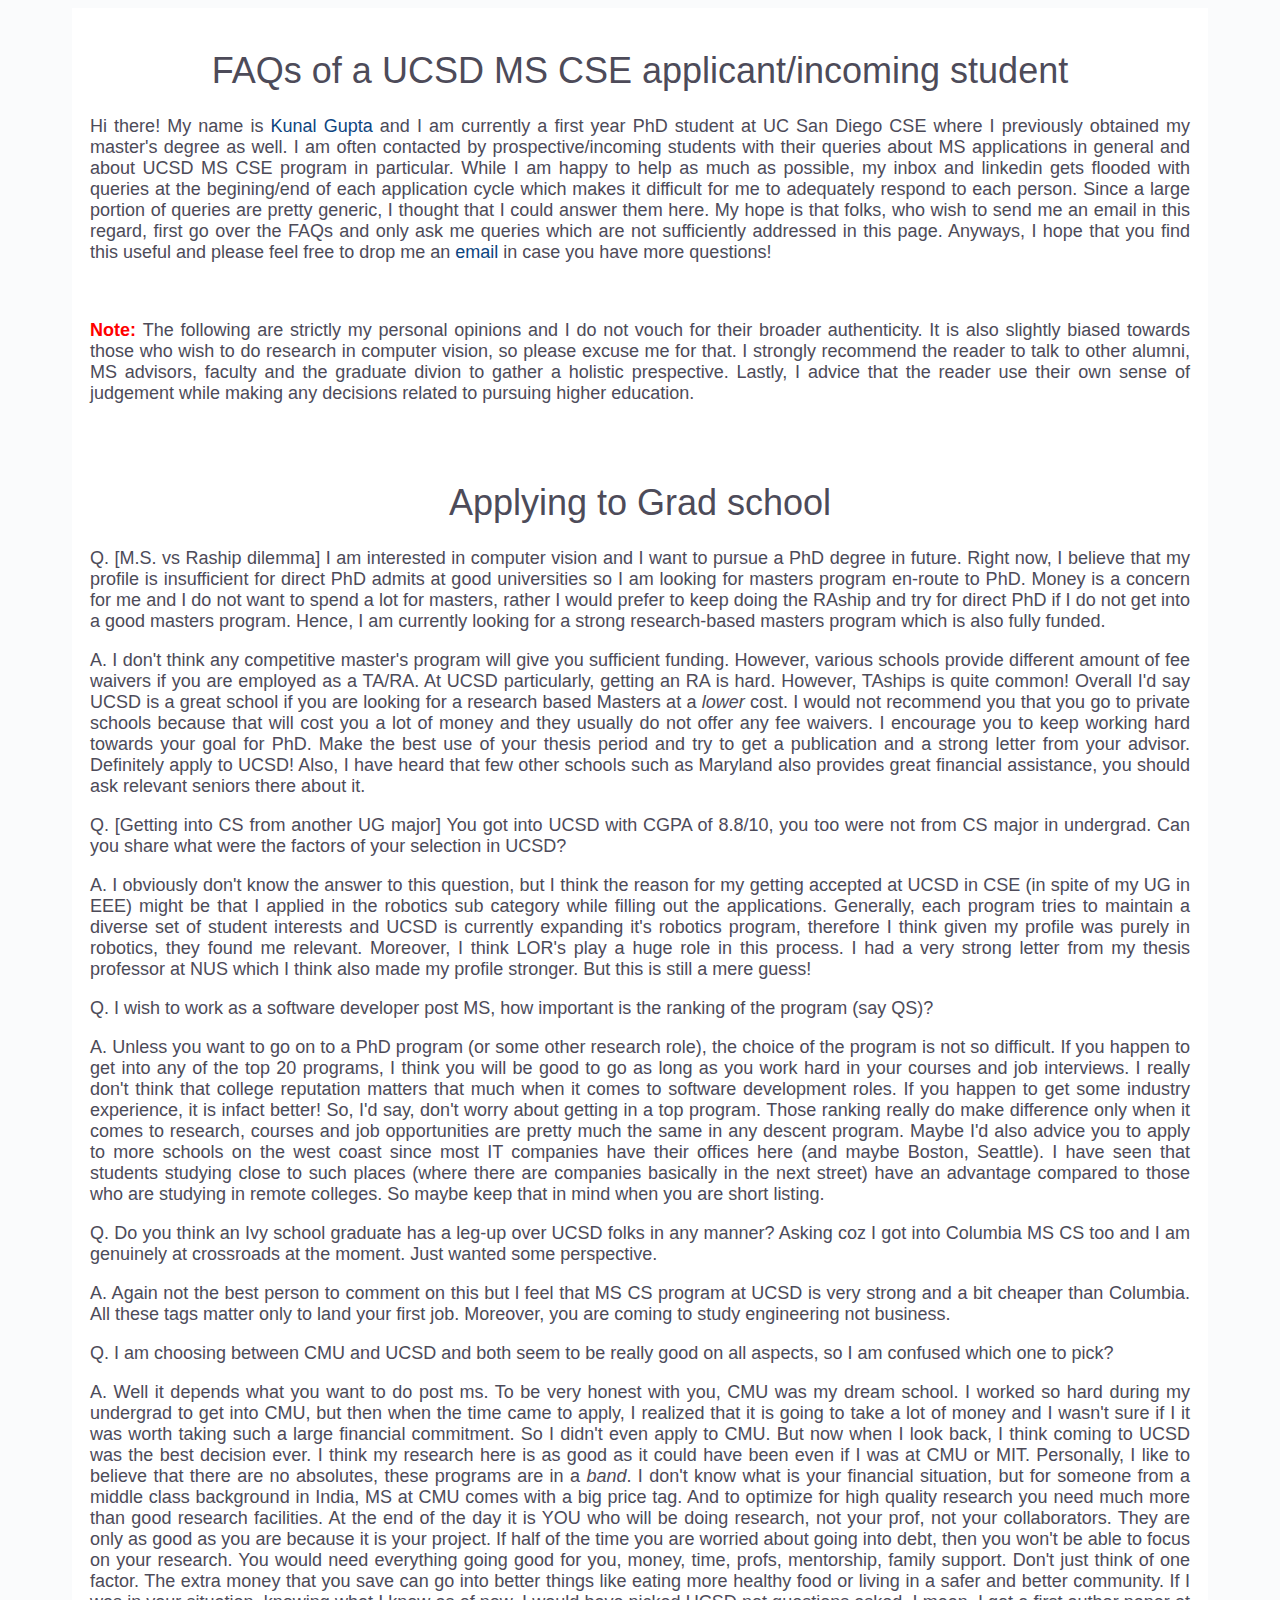
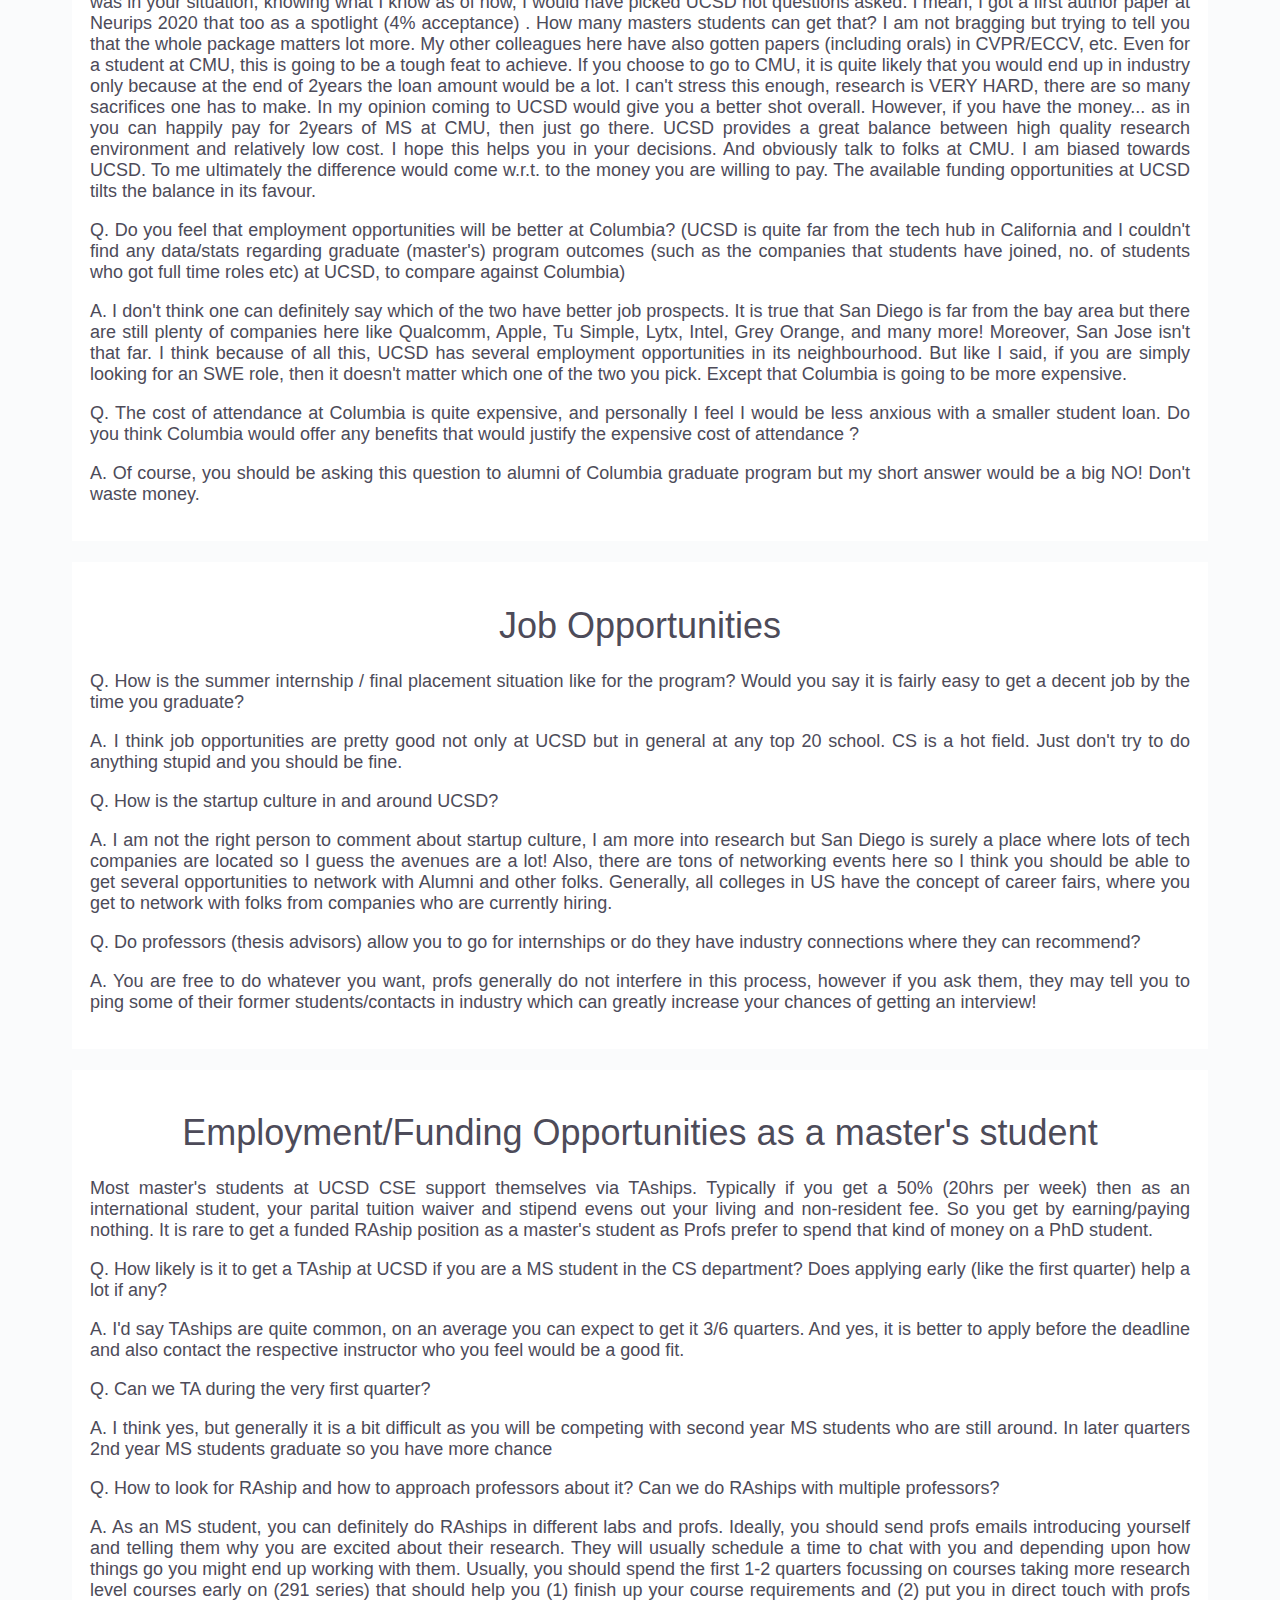
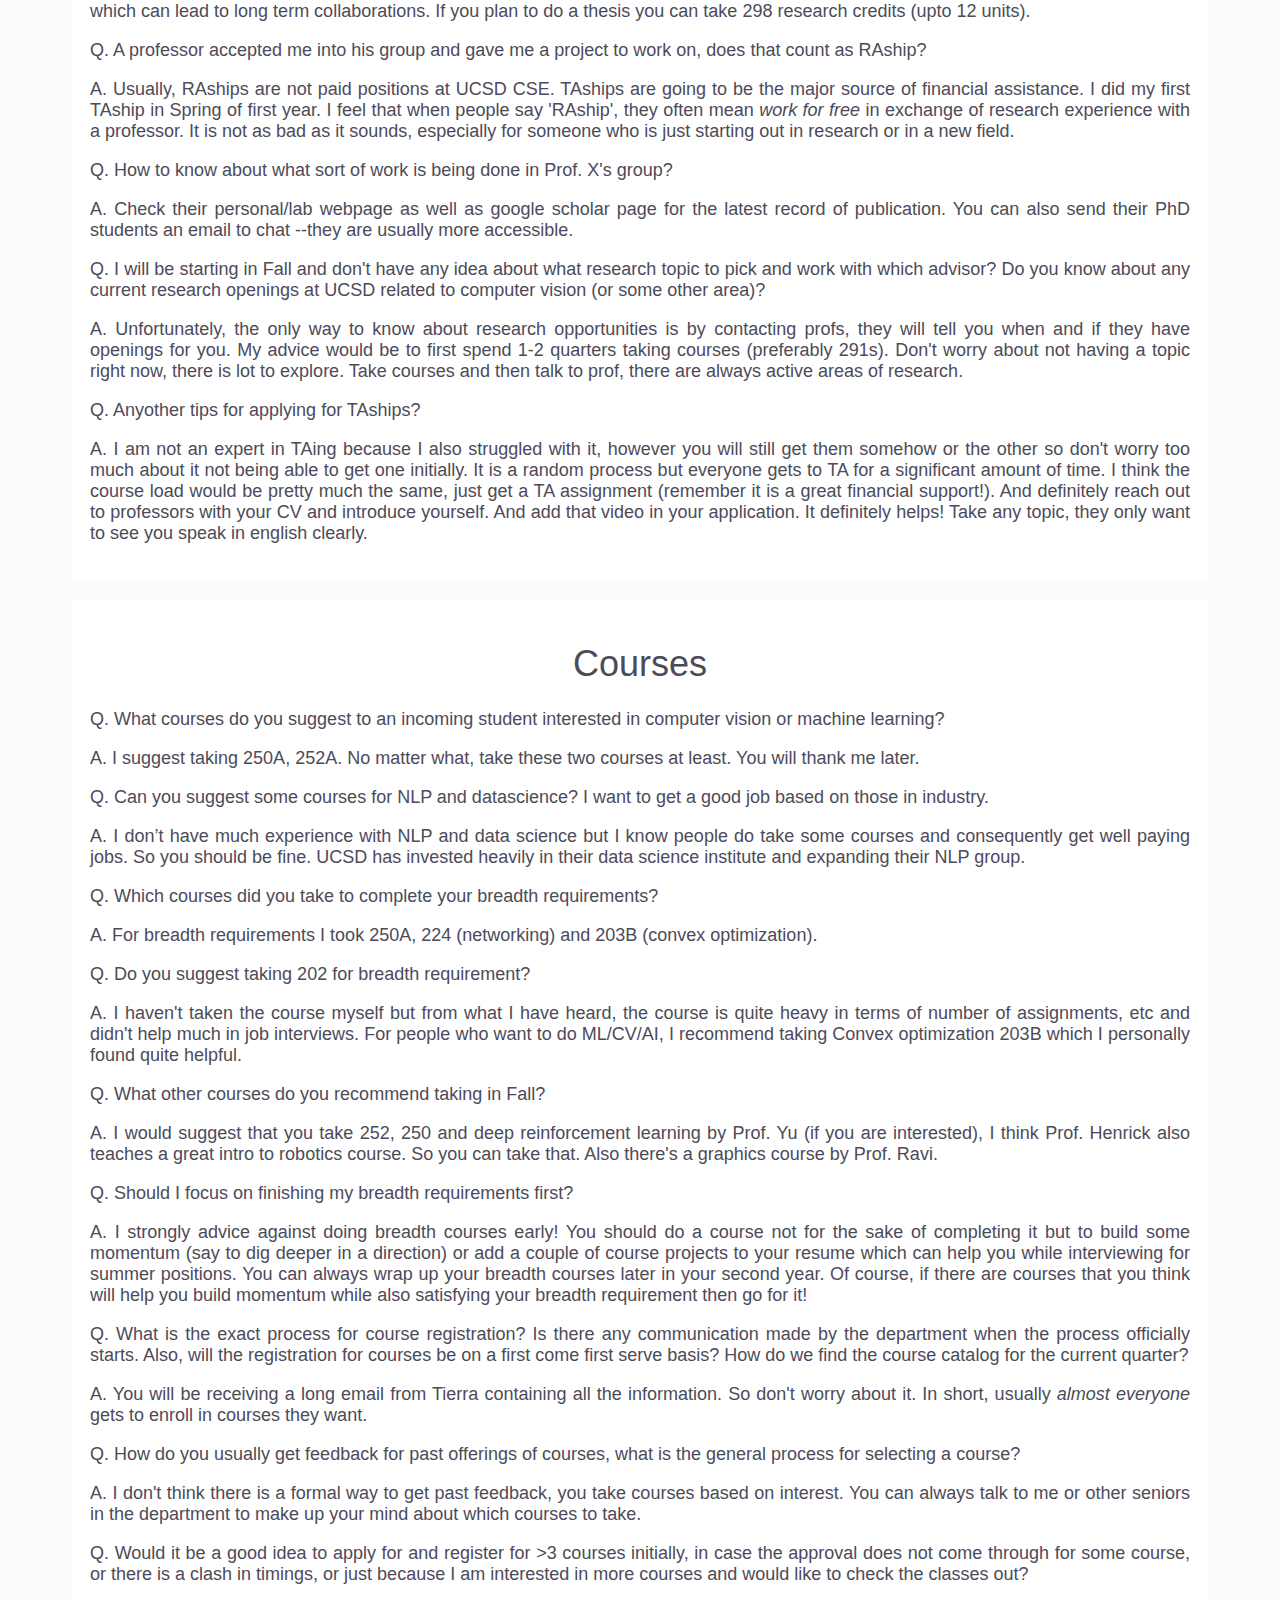
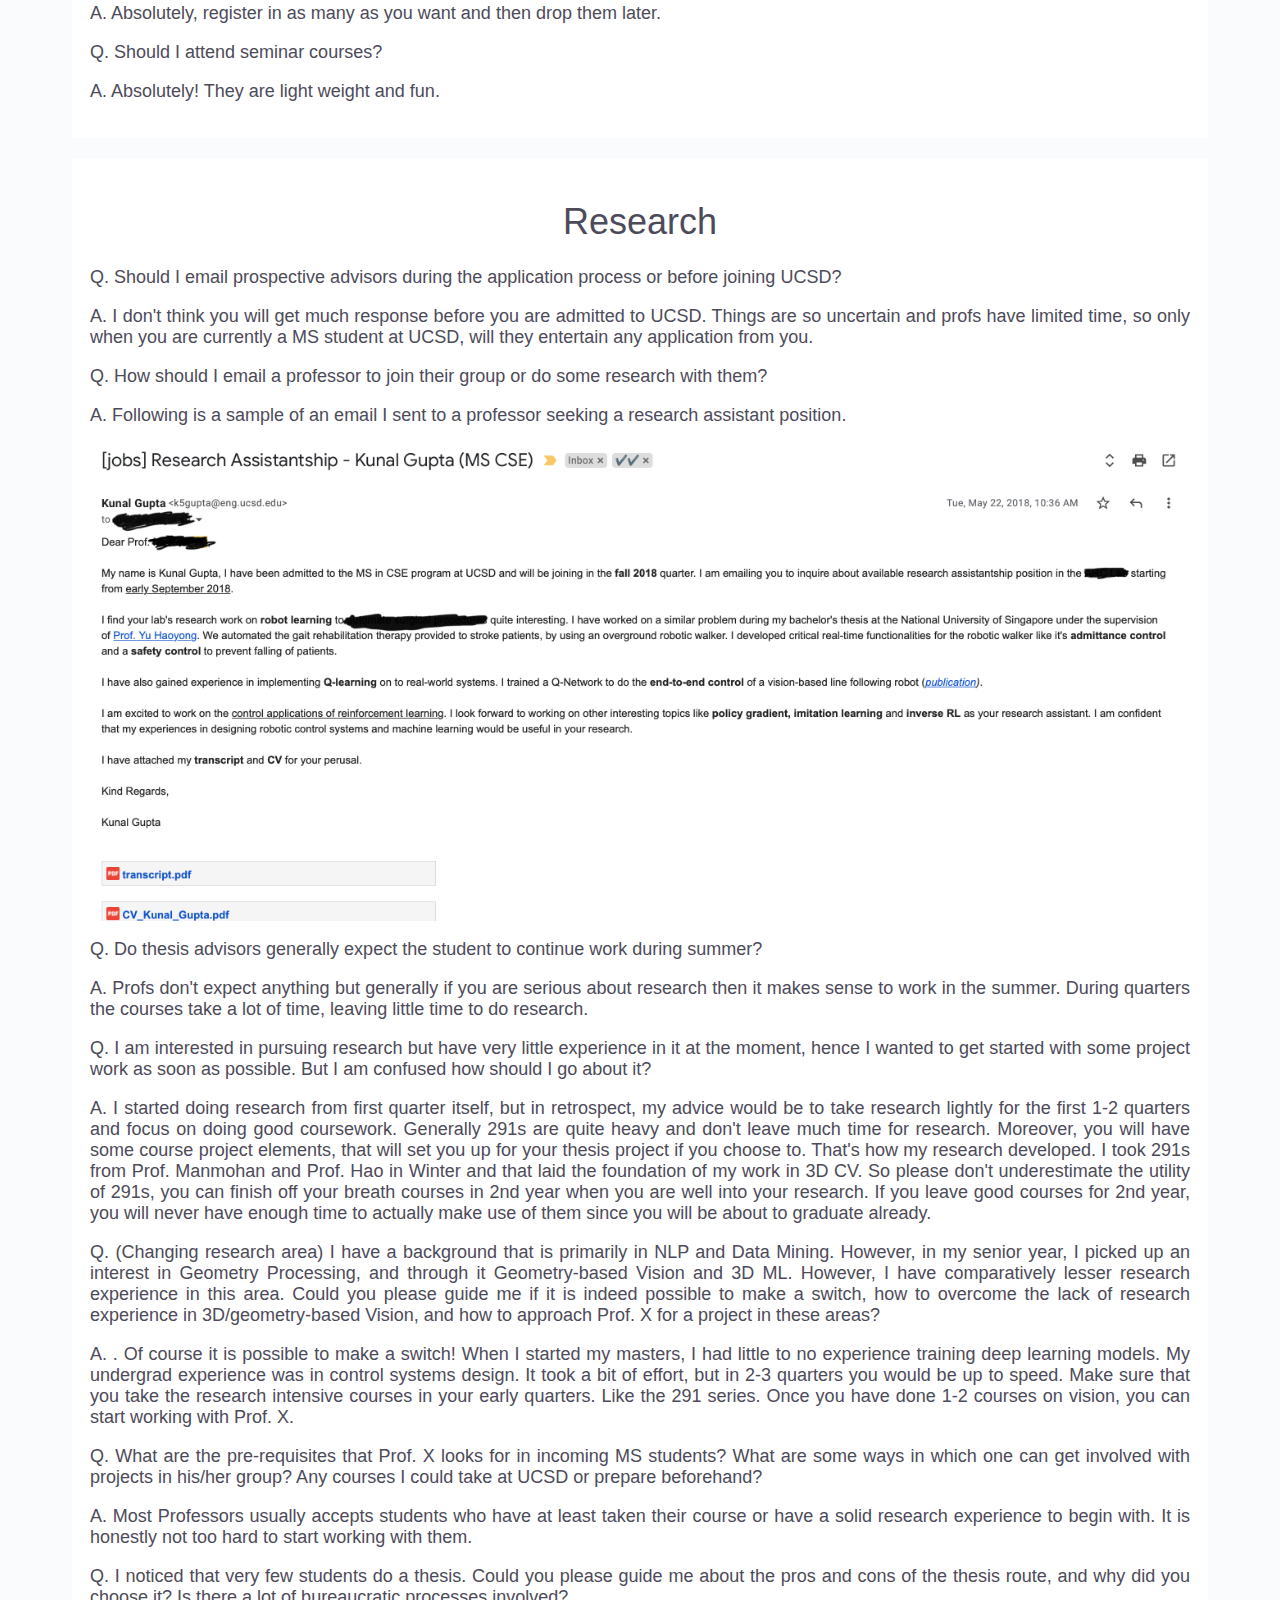
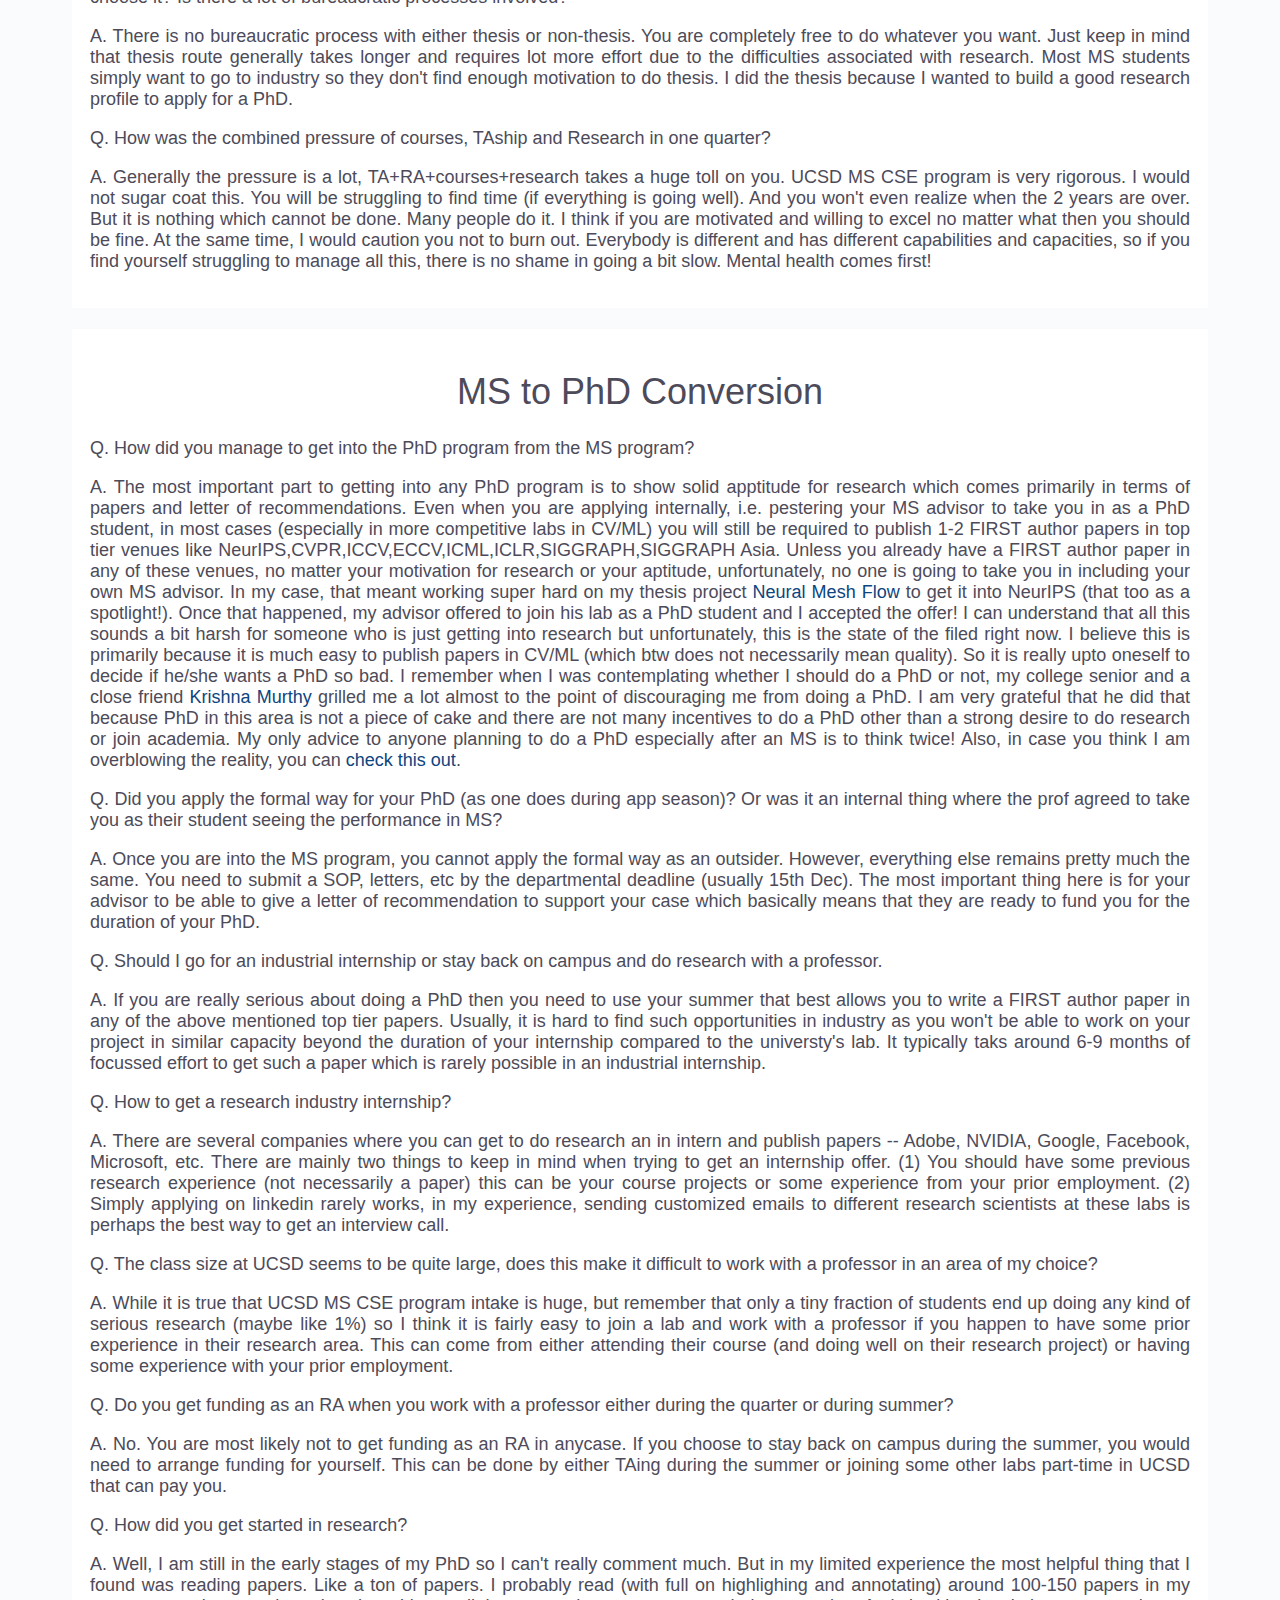
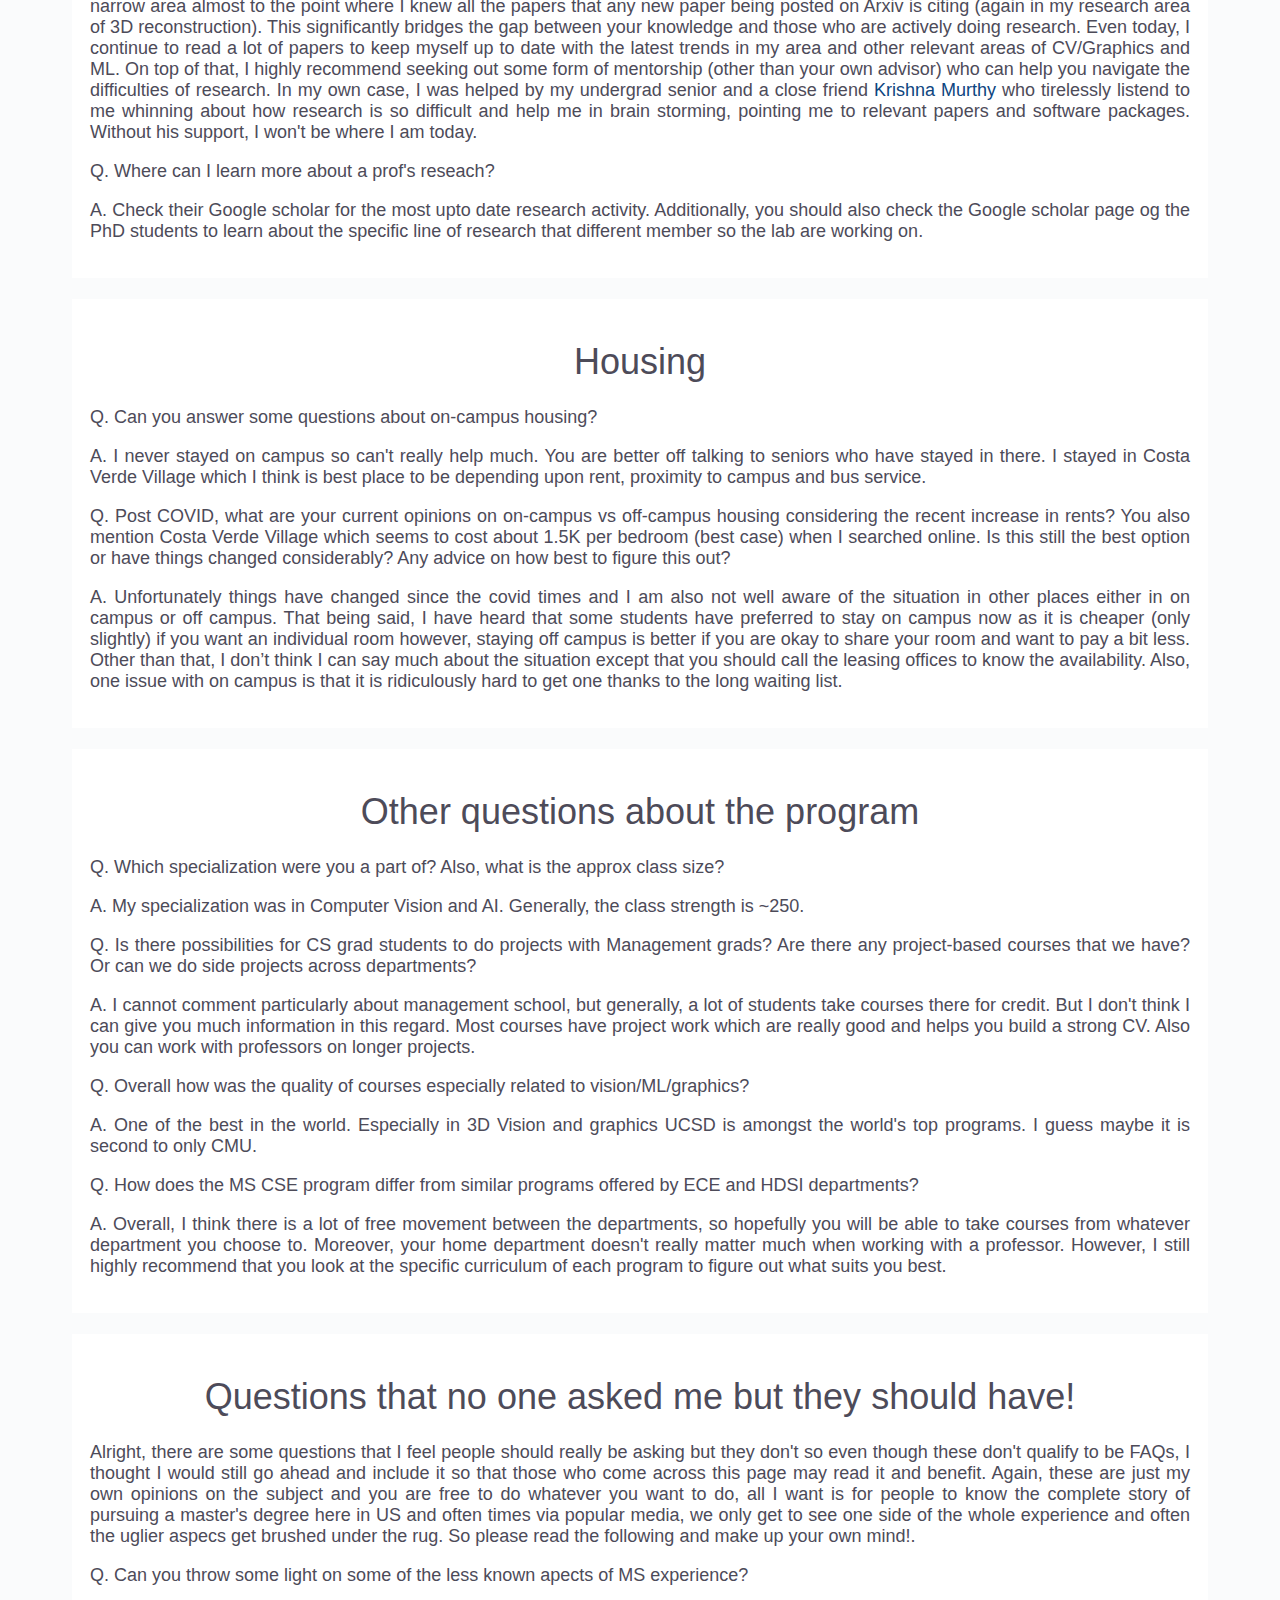
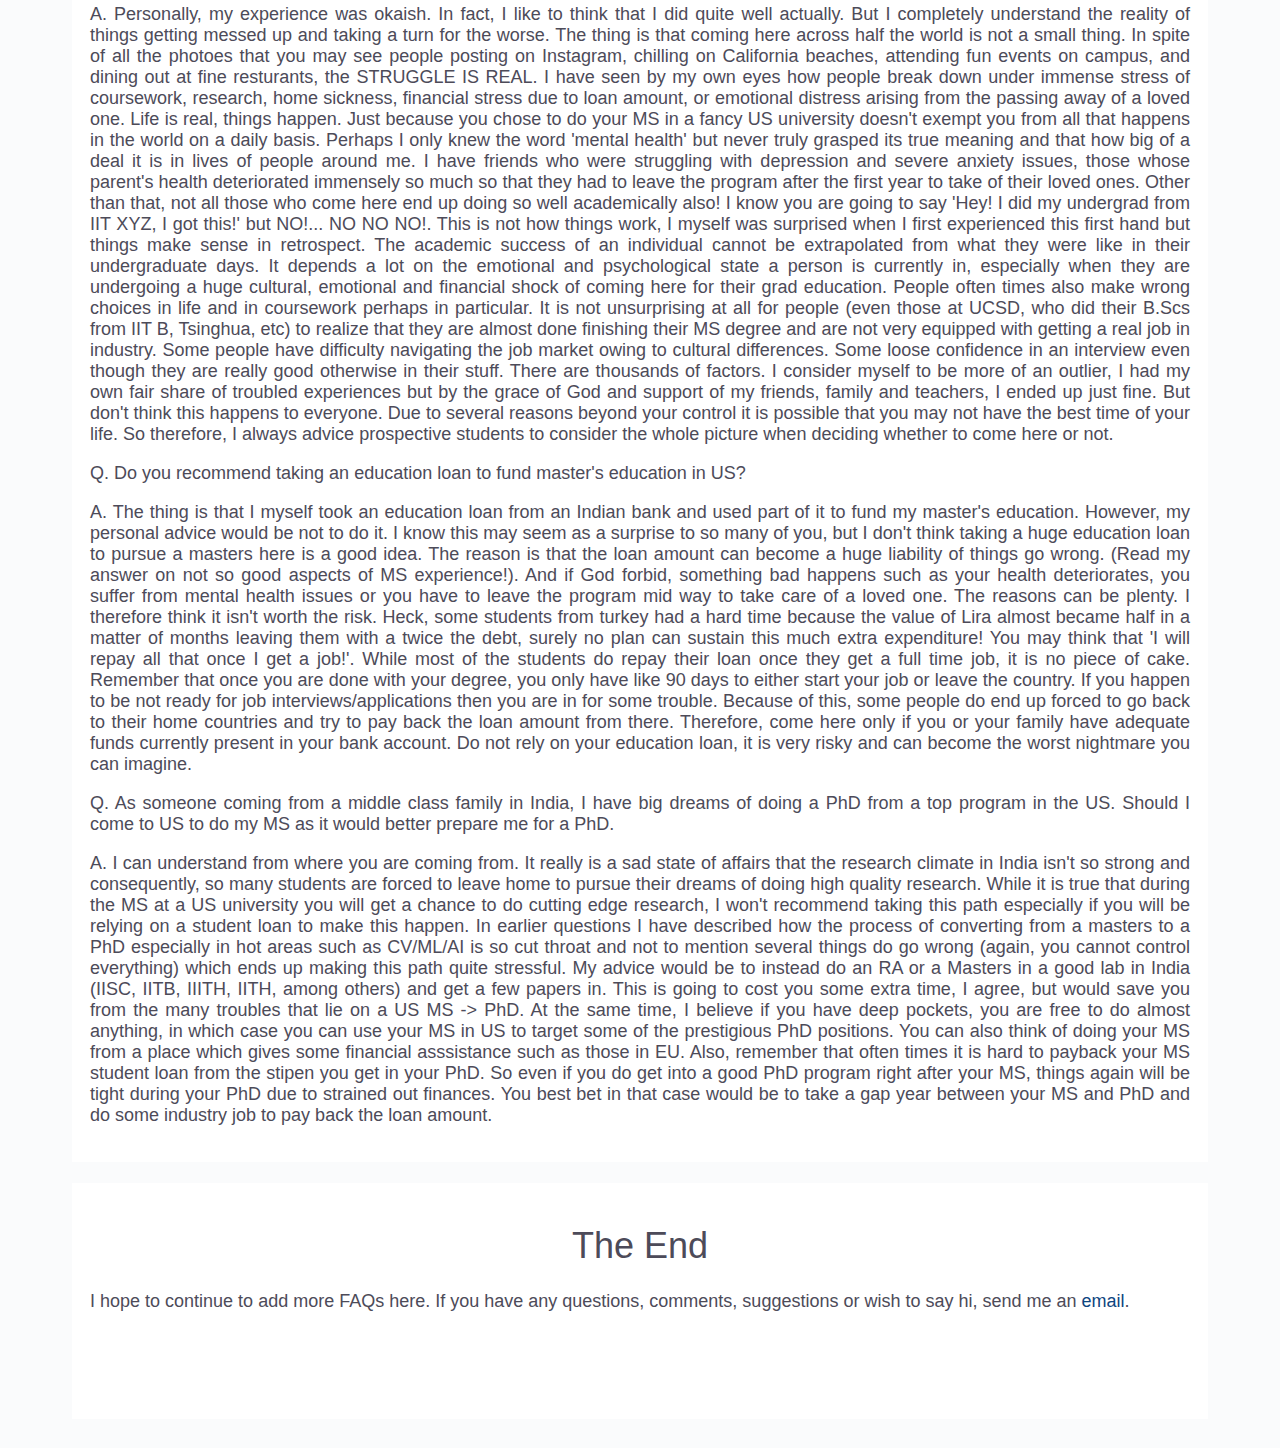
<file: projects/faq.html>
<!-- Stolen from  Georgia Gkioxari at https://gkioxari.github.io/ -->
<html>
<head>
  <title>UCSD_FAQs</title>
  <link rel="stylesheet" type="text/css" href="css/style.css">
</head>

<body>

<div class="container">
  <h1>FAQs of a UCSD MS CSE applicant/incoming student</h1>
    <p align="justify">
      Hi there! My name is <a href="http://kunalmgupta.github.io/">Kunal Gupta</a> and I am currently a first year PhD student at UC San Diego CSE where I previously obtained my master's degree as well. I am often contacted by prospective/incoming students with their queries about MS applications in general and about UCSD MS CSE program in particular. 
          While I am happy to help as much as possible, my inbox and linkedin gets flooded with queries at the begining/end of each application cycle which makes it difficult for me to adequately respond to each person. 
          Since a large portion of queries are pretty generic, I thought that I could answer them here. My hope is that folks, who wish to send me an email in this regard, first go over the FAQs and only ask me queries which are not sufficiently addressed in this page.
          Anyways, I hope that you find this useful and please feel free to drop me an <a href="mailto:k5gupta@eng.ucsd.edu">email</a> in case you have more questions!</span>
       </p>
       <br>
       <p align="justify">
        <b><font color="red"><strong>Note: </strong></font>The following are strictly my personal opinions and I do not vouch for their broader authenticity. It is also slightly biased towards those who wish to do research in computer vision, so please excuse me for that. 
          I strongly recommend the reader to talk to other alumni, MS advisors, faculty and the graduate divion to gather a holistic prespective.
          Lastly, I advice that the reader use their own sense of judgement while making any decisions related to pursuing higher education. </b></span>
         </p>
</div>

<div class="container">
  <h1>Applying to Grad school</h1>
    <p align="justify">
     <b>
      Q. [M.S. vs Raship dilemma] I am interested in computer vision and I want to pursue a PhD degree in future. Right now, I believe that my profile is insufficient for direct PhD admits at good universities so I am looking for masters program en-route to PhD. Money is a concern for me and I do not want to spend a lot for masters, rather I would prefer to keep doing the RAship and try for direct PhD if I do not get into a good masters program. Hence, I am currently looking for a strong research-based masters program which is also fully funded.
     </b> </span>
    </p>
    <p align="justify">
      A. I don't think any competitive master's program will give you sufficient funding. However, various schools provide different amount of fee waivers if you are employed as a TA/RA. At UCSD particularly, getting an RA is hard. However, TAships is quite common! Overall I'd say UCSD is a great school if you are looking for a research based Masters at a <i>lower</i> cost. I would not recommend you that you go to private schools because that will cost you a lot of money and they usually do not offer any fee waivers. I encourage you to keep working hard towards your goal for PhD. Make the best use of your thesis period and try to get a publication and a strong letter from your advisor. Definitely apply to UCSD! Also, I have heard that few other schools such as Maryland also provides great financial assistance, you should ask relevant seniors there about it.  
    </span>
   </p>

   <p align="justify">
    <b>
      Q. [Getting into CS from another UG major] You got into UCSD with CGPA of 8.8/10, you too were not from CS major in undergrad. Can you share what were the factors of your selection in UCSD?
    </b> </span>
   </p>
   <p align="justify">
    A. I obviously don't know the answer to this question, but I think the reason for my getting accepted at UCSD in CSE (in spite of my UG in EEE) might be that I applied in the robotics sub category while filling out the applications. Generally, each program tries to maintain a diverse set of student interests and UCSD is currently expanding it's robotics program, therefore I think given my profile was purely in robotics, they found me relevant. Moreover, I think LOR's play a huge role in this process. I had a very strong letter from my thesis professor at NUS which I think also made my profile stronger. 
    But this is still a mere guess!
  </span>
  </p>

  <p align="justify">
    <b>
      Q. I wish to work as a software developer post MS, how important is the ranking of the program (say QS)? 
    </b> </span>
   </p>
   <p align="justify">
    A. Unless you want to go on to a PhD program (or some other research role), the choice of the program is not so difficult. If you happen to get into any of the top 20 programs, I think you will be good to go as long as you work hard in your courses and job interviews. I really don't think that college reputation matters that much when it comes to software development roles. If you happen to get some industry experience, it is infact better! So, I'd say, don't worry about getting in a top program. Those ranking really do make difference only when it comes to research, courses and job opportunities are pretty much the same in any descent program. Maybe I'd also advice you to apply to more schools on the west coast since most IT companies have their offices here (and maybe Boston, Seattle). I have seen that students studying close to such places (where there are companies basically in the next street) have an advantage compared to those who are studying in remote colleges. So maybe keep that in mind when you are short listing. 
   </span>
  </p>

  <p align="justify">
    <b>
      Q. Do you think an Ivy school graduate has a leg-up over UCSD folks in any manner? Asking coz I got into Columbia MS CS too and I am genuinely at crossroads at the moment. Just wanted some perspective.
    </b> </span>
   </p>
   <p align="justify">
    A. Again not the best person to comment on this but l feel that MS CS program at UCSD is very strong and a bit cheaper than Columbia. All these tags matter only to land your first job. Moreover, you are coming to study engineering not business.
  </span>
  </p>

  <p align="justify">
    <b>
      Q. I am choosing between CMU and UCSD and both seem to be really good on all aspects, so I am confused which one to pick? 
    </b> </span>
   </p>
   <p align="justify">
   A. Well it depends what you want to do post ms. To be very honest with you, CMU was my dream school. I worked so hard during my undergrad to get into CMU, but then when the time came to apply, I realized that it is going to take a lot of money and I wasn't sure if I it was worth taking such a large financial commitment. So I didn't even apply to CMU. But now when I look back, I think coming to UCSD was the best decision ever. I think my research here is as good as it could have been even if I was at CMU or MIT. Personally, I like to believe that there are no absolutes, these programs are in a <i>band</i>. I don't know what is your financial situation, but for someone from a middle class background in India, MS at CMU comes with a big price tag. And to optimize for high quality research you need much more than good research facilities. At the end of the day it is YOU who will be doing research, not your prof, not your collaborators. They are only as good as you are because it is your project. If half of the time you are worried about going into debt, then you won't be able to focus on your research. 
   You would need everything going good for you, money, time, profs, mentorship, family support. Don't just think of one factor. 	The extra money that you save can go into better things like eating more healthy food or living in a safer and better community. If I was in your situation, knowing what I know as of now, I would have picked UCSD not questions asked. I mean, I got a first author paper at Neurips 2020 that too as a spotlight (4% acceptance) . How many masters students can get that? I am not bragging but trying to tell you that the whole package matters lot more. My other colleagues here have also gotten papers (including orals) in CVPR/ECCV, etc. Even for a student at CMU, this is going to be a tough feat to achieve. If you choose to go to CMU, it is quite likely that you would end up in industry only because at the end of 2years the loan amount would be a lot. I can't stress this enough, research is VERY HARD, there are so many sacrifices one has to make. In my opinion coming to UCSD would give you a better shot overall. However, if you have the money... as in you can happily pay for 2years of MS at CMU, then just go there. UCSD provides a great balance between high quality research environment and relatively low cost. 	I hope this helps you in your decisions. And obviously talk to folks at CMU. I am biased towards UCSD. To me ultimately the difference would come w.r.t. to the money you are willing to pay. The available funding opportunities at UCSD tilts the balance in its favour. 
  </span>
  </p>

  <p align="justify">
    <b>
      Q. Do you feel that employment opportunities will be better at Columbia? (UCSD is quite far from the tech hub in California and I couldn't find any data/stats regarding graduate (master's) program outcomes (such as the companies that students have joined, no. of students who got full time roles etc) at UCSD, to compare against Columbia)
    </b> </span>
   </p>
   <p align="justify">
    A. I don't think one can definitely say which of the two have better job prospects. It is true that San Diego is far from the bay area but there are still plenty of companies here like Qualcomm, Apple, Tu Simple, Lytx, Intel, Grey Orange, and many more! Moreover, San Jose isn't that far. I think because of all this, UCSD has several employment opportunities in its neighbourhood. But like I said, if you are simply looking for an SWE role, then it doesn't matter which one of the two you pick. Except that Columbia is going to be more expensive. 
  </span>
  </p>

  <p align="justify">
    <b>
      Q. The cost of attendance at Columbia is quite expensive, and personally I feel I would be less anxious with a smaller student loan. Do you think Columbia would offer any benefits that would justify the expensive cost of attendance ?
    </b> </span>
   </p>
   <p align="justify">
    A. Of course, you should be asking this question to alumni of Columbia graduate program but my short answer would be a big NO! Don't waste money. 
  </span>
  </p>

</div>
</br>

<div class="container">
  <h1>Job Opportunities</h1>
    <p align="justify">
     <b>
      Q. How is the summer internship / final placement situation like for the program? Would you say it is fairly easy to get a decent job by the time you graduate?
     </b> </span>
    </p>
    <p align="justify">
      A. I think job opportunities are pretty good not only at UCSD but in general at any top 20 school. CS is a hot field. Just don't try to do anything stupid and you should be fine. 
    </span>
   </p>

   <p align="justify">
    <b>
      Q. How is the startup culture in and around UCSD?
    </b> </span>
   </p>
   <p align="justify">
    A.  I am not the right person to comment about startup culture, I am more into research but San Diego is surely a place where lots of tech companies are located so I guess the avenues are a lot! Also, there are tons of networking events here so I think you should be able to get several opportunities to network with Alumni and other folks. Generally, all colleges in US have the concept of career fairs, where you get to network with folks from companies who are currently hiring.
   </span>
  </p>

  <p align="justify">
    <b>
      Q. Do professors (thesis advisors) allow you to go for internships or do they have industry connections where they can recommend?
    </b> </span>
   </p>
   <p align="justify">
    A. You are free to do whatever you want, profs generally do not interfere in this process, however if you ask them, they may tell you to ping some of their former students/contacts in industry which can greatly increase your chances of getting an interview!
   </span>
  </p>

</div>
</br>

<div class="container">
  <h1>Employment/Funding Opportunities as a master's student</h1>
  <p align="justify">
    Most master's students at UCSD CSE support themselves via TAships. Typically if you get a 50% (20hrs per week) then as an international student, your parital tuition waiver and stipend evens out your living and non-resident fee. So you get by earning/paying nothing. It is rare to get a funded RAship position as a master's student as Profs prefer to spend that kind of money on a PhD student. 
  </span>
 </p>
    <p align="justify">
     <b>
      Q. How likely is it to get a TAship at UCSD if you are a MS student in the CS department? Does applying early (like the first quarter) help a lot if any?
     </b> </span>
    </p>
    <p align="justify">
      A. I'd say TAships are quite common, on an average you can expect to get it 3/6 quarters. And yes, it is better to apply before the deadline and also contact the respective instructor who you feel would be a good fit. 
    </span>
   </p>

   <p align="justify">
    <b>
      Q. Can we TA during the very first quarter?
    </b> </span>
   </p>
   <p align="justify">
    A. I think yes, but generally it is a bit difficult as you will be competing with second year MS students who are still around. In later quarters 2nd year MS students graduate so you have more chance 
   </span>
  </p>

  <p align="justify">
    <b>
      Q. How to look for RAship and how to approach professors about it? Can we do RAships with multiple professors?
    </b> </span>
   </p>
   <p align="justify">
    A. As an MS student, you can definitely do RAships in different labs and profs. Ideally, you should send profs emails introducing yourself and telling them why you are excited about their research. They will usually schedule a time to chat with you and depending upon how things go you might end up working with them. Usually, you should spend the first 1-2 quarters focussing on courses taking more research level courses early on (291 series) that should help you (1) finish up your course requirements and (2) put you in direct touch with profs which can lead to long term collaborations. If you plan to do a thesis you can take 298 research credits (upto 12 units). 
   </span>
  </p>

  <p align="justify">
    <b>
      Q. A professor accepted me into his group and gave me a project to work on, does that count as RAship? 
    </b> </span>
   </p>
   <p align="justify">
    A. Usually, RAships are not paid positions at UCSD CSE. TAships are going to be the major source of financial assistance. I did my first TAship in Spring of first year. I feel that when people say 'RAship', they often mean <i>work for free</i> in exchange of research experience with a professor. It is not as bad as it sounds, especially for someone who is just starting out in research or in a new field. 
   </span>
  </p>

  <p align="justify">
    <b>
      Q. How to know about what sort of work is being done in Prof. X's group? 
    </b> </span>
   </p>
   <p align="justify">
    A. Check their personal/lab webpage as well as google scholar page for the latest record of publication. You can also send their PhD students an email to chat --they are usually more accessible. 
   </span>
  </p>

  <p align="justify">
    <b>
      Q. I will be starting in Fall and don't have any idea about what research topic to pick and work with which advisor? Do you know about any current research openings at UCSD related to computer vision (or some other area)?
    </b> </span>
   </p>
   <p align="justify">
    A.  Unfortunately, the only way to know about research opportunities is by contacting profs, they will tell you when and if they have openings for you. My advice would be to first spend 1-2 quarters taking courses (preferably 291s). Don't worry about not having a topic right now, there is lot to explore. Take courses and then talk to prof, there are always active areas of research.
   </span>
  </p>

  <p align="justify">
    <b>
      Q. Anyother tips for applying for TAships?
    </b> </span>
   </p>
   <p align="justify">
    A. I am not an expert in TAing because I also struggled with it, however you will still get them somehow or the other so don't worry too much about it not being able to get one initially. It is a random process but everyone gets to TA for a significant amount of time. I think the course load would be pretty much the same, just get a TA assignment (remember it is a great financial support!). And definitely reach out to professors with your CV and introduce yourself. And add that video in your application. It definitely helps! Take any topic, they only want to see you speak in english clearly.
   </span>
  </p>

</div>
</br>

<div class="container">
  <h1>Courses</h1>
    <p align="justify">
     <b>
      Q. What courses do you suggest to an incoming student interested in computer vision or machine learning? 
     </b> </span>
    </p>
    <p align="justify">
      A. I suggest taking 250A, 252A. No matter what, take these two courses at least. You will thank me later.
    </span>
   </p>

   <p align="justify">
     <b>
      Q. Can you suggest some courses for NLP and datascience? I want to get a good job based on those in industry. 
     </b> </span>
    </p>
    <p align="justify">
      A. I don’t have much experience with NLP and data science but I know people do take some courses and consequently get well paying jobs. So you should be fine. UCSD has invested heavily in their data science institute and expanding their NLP group. 
    </span>
   </p>


   <p align="justify">
    <b>
      Q. Which courses did you take to complete your breadth requirements? 
    </b> </span>
   </p>
   <p align="justify">
    A. For breadth requirements I took 250A, 224 (networking) and 203B (convex optimization).
   </span>
  </p>

  <p align="justify">
    <b>
      Q. Do you suggest taking 202 for breadth requirement?
    </b> </span>
   </p>
   <p align="justify">
    A. I haven't taken the course myself but from what I have heard, the course is quite heavy in terms of number of assignments, etc and didn't help much in job interviews. For people who want to do ML/CV/AI, I recommend taking Convex optimization 203B which I personally found quite helpful. 
   </span>
  </p>

  <p align="justify">
    <b>
      Q. What other courses do you recommend taking in Fall? 
    </b> </span>
   </p>
   <p align="justify">
    A. I would suggest that you take 252, 250 and deep reinforcement learning by Prof. Yu (if you are interested), I think Prof. Henrick also teaches a great intro to robotics course. So you can take that. Also there's a graphics course by Prof. Ravi. 
   </span>
  </p>

  <p align="justify">
    <b>
      Q. Should I focus on finishing my breadth requirements first? 
    </b> </span>
   </p>
   <p align="justify">
    A. I strongly advice <b>against</b> doing breadth courses early! You should do a course not for the sake of completing it but to build some momentum (say to dig deeper in a direction) or add a couple of course projects to your resume which can help you while interviewing for summer positions. You can always wrap up your breadth courses later in your second year. 
    Of course, if there are courses that you think will help you build momentum while also satisfying your breadth requirement then go for it!
   </span>
  </p>

  <p align="justify">
    <b>
      Q. What is the exact process for course registration? Is there any communication made by the department when the process officially starts. Also, will the registration for courses be on a first come first serve basis? How do we find the course catalog for the current quarter? 
    </b> </span>
   </p>
   <p align="justify">
    A. You will be receiving a long email from Tierra containing all the information. So don't worry about it. In short, usually <i>almost everyone</i> gets to enroll in courses they want.
   </span>
  </p>

  <p align="justify">
    <b>
      Q. How do you usually get feedback for past offerings of courses, what is the general process for selecting a course?
    </b> </span>
   </p>
   <p align="justify">
    A. I don't think there is a formal way to get past feedback, you take courses based on interest. You can always talk to me or other seniors in the department to make up your mind about which courses to take. 
   </span>
  </p>

  <p align="justify">
    <b>
      Q. Would it be a good idea to apply for and register for >3 courses initially, in case the approval does not come through for some course, or there is a clash in timings, or just because I am interested in more courses and would like to check the classes out?
    </b> </span>
   </p>
   <p align="justify">
    A. Absolutely, register in as many as you want and then drop them later. 
   </span>
  </p>

  <p align="justify">
    <b>
      Q. Should I attend seminar courses?
    </b> </span>
   </p>
   <p align="justify">
    A. Absolutely! They are light weight and fun. 
   </span>
  </p>

</div>
</br>

<div class="container">
  <h1>Research</h1>
    <p align="justify">
     <b>
      Q. Should I email prospective advisors during the application process or before joining UCSD?
     </b> </span>
    </p>
    <p align="justify">
      A. I don't think you will get much response before you are admitted to UCSD. Things are so uncertain and profs have limited time, so only when you are currently a MS student at UCSD, will they entertain any application from you. 
    </span>
   </p>

   <p align="justify">
    <b>
      Q. How should I email a professor to join their group or do some research with them?
    </b> </span>
   </p>
   <p align="justify">
    A. Following is a sample of an email I sent to a professor seeking a research assistant position. 
  </p>
  
  <p style="text-align:center;"><img src="FAQ/sample.png" style="width:100%; alt=sample" ></p>

  <p align="justify">
    <b>
      Q. Do thesis advisors generally expect the student to continue work during summer?
    </b> </span>
   </p>
   <p align="justify">
    A. Profs don't expect anything but generally if you are serious about research then it makes sense to work in the summer. During quarters the courses take a lot of time, leaving little time to do research.
   </span>
  </p>

  <p align="justify">
    <b>
      Q. I am interested in pursuing research but have very little experience in it at the moment, hence I wanted to get started with some project work as soon as possible. But I am confused how should I go about it?
    </b> </span>
   </p>
   <p align="justify">
    A. I started doing research from first quarter itself, but in retrospect, my advice would be to take research lightly for the first 1-2 quarters and focus on doing good coursework. Generally 291s are quite heavy and don't leave much time for research. Moreover, you will have some course project elements, that will set you up for your thesis project if you choose to. That's how my research developed. I took 291s from Prof. Manmohan and Prof. Hao in Winter and that laid the foundation of my work in 3D CV. So please don't underestimate the utility of 291s, you can finish off your breath courses in 2nd year when you are well into your research. If you leave good courses for 2nd year, you will never have enough time to actually make use of them since you will be about to graduate already.
   </span>
  </p>

  <p align="justify">
    <b>
      Q. (Changing research area) I have a background that is primarily in NLP and Data Mining. However, in my senior year, I picked up an interest in Geometry Processing, and through it Geometry-based Vision and 3D ML. However, I have comparatively lesser research experience in this area. Could you please guide me if it is indeed possible to make a switch, how to overcome the lack of research experience in 3D/geometry-based Vision, and how to approach Prof. X for a project in these areas?
    </b> </span>
   </p>
   <p align="justify">
    A. . Of course it is possible to make a switch! When I started my masters, I had little to no experience training deep learning models. My undergrad experience was in control systems design. It took a bit of effort, but in 2-3 quarters you would be up to speed. Make sure that you take the research intensive courses in your early quarters. Like the 291 series. Once you have done 1-2 courses on vision, you can start working with Prof. X.
   </span>
  </p>

  <p align="justify">
    <b>
      Q. What are the pre-requisites that Prof. X looks for in incoming MS students? What are some ways in which one can get involved with projects in his/her group? Any courses I could take at UCSD or prepare beforehand? 
    </b> </span>
   </p>
   <p align="justify">
    A. Most Professors usually accepts students who have at least taken their course or have a solid research experience to begin with. It is honestly not too hard to start working with them. 
   </span>
  </p>

  <p align="justify">
    <b>
      Q. I noticed that very few students do a thesis. Could you please guide me about the pros and cons of the thesis route, and why did you choose it? Is there a lot of bureaucratic processes involved?  
    </b> </span>
   </p>
   <p align="justify">
    A. There is no bureaucratic process with either thesis or non-thesis. You are completely free to do whatever you want. Just keep in mind that thesis route generally takes longer and requires lot more effort due to the difficulties associated with research. Most MS students simply want to go to industry so they don't find enough motivation to do thesis. I did the thesis because I wanted to build a good research profile to apply for a PhD.
   </span>
  </p>

  <p align="justify">
    <b>
      Q. How was the combined pressure of courses, TAship and Research in one quarter?
    </b> </span>
   </p>
   <p align="justify">
    A. Generally the pressure is a lot, TA+RA+courses+research takes a huge toll on you. UCSD MS CSE program is very rigorous. I would not sugar coat this. You will be struggling to find time (if everything is going well). And you won't even realize when the 2 years are over. But it is nothing which cannot be done. Many people do it. I think if you are motivated and willing to excel no matter what then you should be fine. At the same time, I would caution you not to burn out. Everybody is different and has different capabilities and capacities, so if you find yourself struggling to manage all this, there is no shame in going a bit slow. Mental health comes first!
   </span>
  </p>

</div>
</br>

<div class="container">
  <h1>MS to PhD Conversion</h1>
    <p align="justify">
     <b>
      Q. How did you manage to get into the PhD program from the MS program?
     </b> </span>
    </p>
    <p align="justify">
      A. The most important part to getting into any PhD program is to show solid apptitude for research which comes primarily in terms of papers and letter of recommendations. Even when you are applying internally, i.e. pestering your MS advisor to take you in as a PhD student, in most cases (especially in more competitive labs in CV/ML) you will still be required to publish 1-2 FIRST author papers in top tier venues like NeurIPS,CVPR,ICCV,ECCV,ICML,ICLR,SIGGRAPH,SIGGRAPH Asia. Unless you already have a FIRST author paper in any of these venues, no matter your motivation for research or your aptitude, unfortunately, no one is going to take you in including your own MS advisor. In my case, that meant working super hard on my thesis project <a href="https://kunalmgupta.github.io/projects/NeuralMeshflow.html">Neural Mesh Flow</a> to get it into NeurIPS (that too as a spotlight!). Once that happened, my advisor offered to join his lab as a PhD student and I accepted the offer! I can understand that all this sounds a bit harsh for someone who is just getting into research but unfortunately, this is the state of the filed right now. I believe this is primarily because it is much easy to publish papers in CV/ML (which btw does not necessarily mean quality). So it is really upto oneself to decide if he/she wants a PhD so bad. I remember when I was contemplating whether I should do a PhD or not, my college senior and a close friend <a href="https://krrish94.github.io">Krishna Murthy</a> grilled me a lot almost to the point of discouraging me from doing a PhD. I am very grateful that he did that because PhD in this area is not a piece of cake and there are not many incentives to do a PhD other than a strong desire to do research or join academia. My only advice to anyone planning to do a PhD especially after an MS is to think twice! Also, in case you think I am overblowing the reality, you can <a href="https://www.cim.mcgill.ca/~derek/recruiting.html">check this out</a>.  
    </span>
   </p>
  <p align="justify">
     <b>
      Q. Did you apply the formal way for your PhD (as one does during app season)? Or was it an internal thing where the prof agreed to take you as their student seeing the performance in MS?
     </b> </span>
    </p>
    <p align="justify">
      A. Once you are into the MS program, you cannot apply the formal way as an outsider. However, everything else remains pretty much the same. You need to submit a SOP, letters, etc by the departmental deadline (usually 15th Dec). The most important thing here is for your advisor to be able to give a letter of recommendation to support your case which basically means that they are ready to fund you for the duration of your PhD. 
    </span>
   </p>
  
<p align="justify">
     <b>
      Q. Should I go for an industrial internship or stay back on campus and do research with a professor. 
     </b> </span>
    </p>
    <p align="justify">
      A. If you are really serious about doing a PhD then you need to use your summer that best allows you to write a FIRST author paper in any of the above mentioned top tier papers. Usually, it is hard to find such opportunities in industry as you won't be able to work on your project in similar capacity beyond the duration of your internship compared to the universty's lab. It typically taks around 6-9 months of focussed effort to get such a paper which is rarely possible in an industrial internship.  
    </span>
   </p>

<p align="justify">
     <b>
      Q. How to get a research industry internship? 
     </b> </span>
    </p>
    <p align="justify">
      A. There are several companies where you can get to do research an in intern and publish papers -- Adobe, NVIDIA, Google, Facebook, Microsoft, etc. There are mainly two things to keep in mind when trying to get an internship offer. (1) You should have some previous research experience (not necessarily a paper) this can be your course projects or some experience from your prior employment. (2) Simply applying on linkedin rarely works, in my experience, sending customized emails to different research scientists at these labs is perhaps the best way to get an interview call. 
    </span>
   </p>
<p align="justify">
     <b>
      Q. The class size at UCSD seems to be quite large, does this make it difficult to work with a professor in an area of my choice? 
     </b> </span>
    </p>
    <p align="justify">
      A. While it is true that UCSD MS CSE program intake is huge, but remember that only a tiny fraction of students end up doing any kind of serious research (maybe like 1%) so I think it is fairly easy to join a lab and work with a professor if you happen to have some prior experience in their research area. This can come from either attending their course (and doing well on their research project) or having some experience with your prior employment. 
    </span>
   </p>
<p align="justify">
     <b>
      Q. Do you get funding as an RA when you work with a professor either during the quarter or during summer? 
     </b> </span>
    </p>
    <p align="justify">
      A. No. You are most likely not to get funding as an RA in anycase. If you choose to stay back on campus during the summer, you would need to arrange funding for yourself. This can be done by either TAing during the summer or joining some other labs part-time in UCSD that can pay you. 
    </span>
   </p>
<p align="justify">
     <b>
      Q. How did you get started in research?
     </b> </span>
    </p>
    <p align="justify">
      A. Well, I am still in the early stages of my PhD so I can't really comment much. But in my limited experience the most helpful thing that I found was reading papers. Like a ton of papers. I probably read (with full on highlighing and annotating) around 100-150 papers in my narrow area almost to the point where I knew all the papers that any new paper being posted on Arxiv is citing (again in my research area of 3D reconstruction). This significantly bridges the gap between your knowledge and those who are actively doing research. Even today, I continue to read a lot of papers to keep myself up to date with the latest trends in my area and other relevant areas of CV/Graphics and ML. On top of that, I highly recommend seeking out some form of mentorship (other than your own advisor) who can help you navigate the difficulties of research. In my own case, I was helped by my undergrad senior and a close friend <a href="https://krrish94.github.io">Krishna Murthy</a> who tirelessly listend to me whinning about how research is so difficult and help me in brain storming, pointing me to relevant papers and software packages. Without his support, I won't be where I am today. 
    </span>
   </p>
<p align="justify">
     <b>
      Q. Where can I learn more about a prof's reseach?
     </b> </span>
    </p>
    <p align="justify">
      A. Check their Google scholar for the most upto date research activity. Additionally, you should also check the Google scholar page og the PhD students to learn about the specific line of research that different member so the lab are working on. 
    </span>
   </p>

</div>
</br>

<div class="container">
  <h1>Housing</h1>
    <p align="justify">
     <b>
      Q. Can you answer some questions about on-campus housing?
     </b> </span>
    </p>
    <p align="justify">
      A. I never stayed on campus so can't really help much. You are better off talking to seniors who have stayed in there. I stayed in Costa Verde Village which I think is best place to be depending upon rent, proximity to campus and bus service.
    </span>
   </p>
  <p align="justify">
     <b>
      Q. Post COVID, what are your current opinions on on-campus vs off-campus housing considering the recent increase in rents? You also mention Costa Verde Village which seems to cost about 1.5K per bedroom (best case) when I searched online. Is this still the best option or have things changed considerably? Any advice on how best to figure this out?
     </b> </span>
    </p>
    <p align="justify">
      A. Unfortunately things have changed since the covid times and I am also not well aware of the situation in other places either in on campus or off campus. That being said, I have heard that some students have preferred to stay on campus now as it is cheaper (only slightly) if you want an individual room however, staying off campus is better if you are okay to share your room and want to pay a bit less. Other than that, I don’t think I can say much about the situation except that you should call the leasing offices to know the availability. Also, one issue with on campus is that it is ridiculously hard to get one thanks to the long waiting list. 
    </span>
   </p>

</div>
</br>

<div class="container">
  <h1>Other questions about the program </h1>
    <p align="justify">
     <b>
      Q. Which specialization were you a part of? Also, what is the approx class size?
     </b> </span>
    </p>
    <p align="justify">
      A. My specialization was in Computer Vision and AI. Generally, the class strength is ~250. 
    </span>
   </p>
   <p align="justify">
    <b>
    Q. Is there possibilities for CS grad students to do projects with Management grads? Are there any project-based courses that we have? Or can we do side projects across departments?
    </b> </span>
   </p>
   <p align="justify">
    A.  I cannot comment particularly about management school, but generally, a lot of students take courses there for credit. But I don't think I can give you much information in this regard. Most courses have project work which are really good and helps you build a strong CV. Also you can work with professors on longer projects.
   </span>
  </p>
  <p align="justify">
    <b>
  Q. Overall how was the quality of courses especially related to vision/ML/graphics?
    </b> </span>
   </p>
   <p align="justify">
  A. One of the best in the world. Especially in 3D Vision and graphics UCSD is amongst the world's top programs. I guess maybe it is second to only CMU. 
   </span>
  </p>
  <p align="justify">
    <b>
  Q. How does the MS CSE program differ from similar programs offered by ECE and HDSI departments? 
    </b> </span>
   </p>
   <p align="justify">
    A. Overall, I think there is a lot of free movement between the departments, so hopefully you will be able to take courses from whatever department you choose to. Moreover, your home department doesn't really matter much when working with a professor. However, I still highly recommend that you look at the specific curriculum of each program to figure out what suits you best. 
   </span>
  </p>

</div>
</br>

<div class="container">
  <h1> Questions that no one asked me but they should have! </h1>
   
  <p align="justify">
      Alright, there are some questions that I feel people should really be asking but they don't so even though these don't qualify to be FAQs, I thought I would still go ahead and include it so that those who come across this page may read it and benefit. Again, these are just my own opinions on the subject and you are free to do whatever you want to do, all I want is for people to know the complete story of pursuing a master's degree here in US and often times via popular media, we only get to see one side of the whole experience and often the uglier aspecs get brushed under the rug. So please read the following and make up your own mind!. 
     </span>
   </p>

  <p align="justify">
    <b>
      Q. Can you throw some light on some of the less known apects of MS experience?  
    </b> </span>
   </p>
   <p align="justify">
    A. Personally, my experience was okaish. In fact, I like to think that I did quite well actually. But I completely understand the reality of things getting messed up and taking a turn for the worse. The thing is that coming here across half the world is not a small thing. In spite of all the photoes that you may see people posting on Instagram, chilling on California beaches, attending fun events on campus, and dining out at fine resturants, the STRUGGLE IS REAL. I have seen by my own eyes how people break down under immense stress of coursework, research, home sickness, financial stress due to loan amount, or emotional distress arising from the passing away of a loved one. Life is real, things happen. Just because you chose to do your MS in a fancy US university doesn't exempt you from all that happens in the world on a daily basis. Perhaps I only knew the word 'mental health' but never truly grasped its true meaning and that how big of a deal it is in lives of people around me. 
     I have friends who were struggling with depression and severe anxiety issues, those whose parent's health deteriorated immensely so much so that they had to leave the program after the first year to take of their loved ones. Other than that, not all those who come here end up doing so well academically also! I know you are going to say 'Hey! I did my undergrad from IIT XYZ, I got this!' but NO!... NO NO NO!. This is not how things work, I myself was surprised when I first experienced this first hand but things make sense in retrospect. The academic success of an individual cannot be extrapolated from what they were like in their undergraduate days. It depends a lot on the emotional and psychological state a person is currently in, especially when they are undergoing a huge cultural, emotional and financial shock of coming here for their grad education. People often times also make wrong choices in life and in coursework perhaps in particular. It is not unsurprising at all for people (even those at UCSD, who did their B.Scs from IIT B, Tsinghua, etc) to realize that they are almost done finishing their MS degree and are not very equipped with getting a real job in industry. Some people have difficulty navigating the job market owing to cultural differences. Some loose confidence in an interview even though they are really good otherwise in their stuff. There are thousands of factors. I consider myself to be more of an outlier, I had my own fair share of troubled experiences but by the grace of God and support of my friends, family and teachers, I ended up just fine. But don't think this happens to everyone.  
     Due to several reasons beyond your control it is possible that you may not have the best time of your life. So therefore, I always advice prospective students to consider the whole picture when deciding whether to come here or not. 
  </span>
  </p>

    <p align="justify">
    <b>
      Q. Do you recommend taking an education loan to fund master's education in US?  
    </b> </span>
   </p>
   <p align="justify">
    A. The thing is that I myself took an education loan from an Indian bank and used part of it to fund my master's education. However, my personal advice would be not to do it. I know this may seem as a surprise to so many of you, but I don't think taking a huge education loan to pursue a masters here is a good idea. The reason is that the loan amount can become a huge liability of things go wrong. (Read my answer on not so good aspects of MS experience!). And if God forbid, something bad happens such as your health deteriorates, you suffer from mental health issues or you have to leave the program mid way to take care of a loved one. The reasons can be plenty. I therefore think it isn't worth the risk. Heck, some students from turkey had a hard time because the value of Lira almost became half in a matter of months leaving them with a twice the debt, surely no plan can sustain this much extra expenditure! You may think that 'I will repay all that once I get a job!'. While most of the students do repay their loan once they get a full time job, it is no piece of cake. Remember that once you are done with your degree, you only have like 90 days to either start your job or leave the country. If you happen to be not ready for job interviews/applications then you are in for some trouble. Because of this, some people do end up forced to go back to their home countries and try to pay back the loan amount from there. Therefore, come here only if you or your family have adequate funds currently present in your bank account. Do not rely on your education loan, it is very risky and can become the worst nightmare you can imagine. 
  </span>
  </p>

  <p align="justify">
    <b>
      Q. As someone coming from a middle class family in India, I have big dreams of doing a PhD from a top program in the US. Should I come to US to do my MS as it would better prepare me for a PhD.  
    </b> </span>
   </p>
   <p align="justify">
    A. I can understand from where you are coming from. It really is a sad state of affairs that the research climate in India isn't so strong and consequently, so many students are forced to leave home to pursue their dreams of doing high quality research. While it is true that during the MS at a US university you will get a chance to do cutting edge research, I won't recommend taking this path especially if you will be relying on a student loan to make this happen. In earlier questions I have described how the process of converting from a masters to a PhD especially in hot areas such as CV/ML/AI is so cut throat and not to mention several things do go wrong (again, you cannot control everything) which ends up making this path quite stressful. My advice would be to instead do an RA or a Masters in a good lab in India (IISC, IITB, IIITH, IITH, among others) and get a few papers in. This is going to cost you some extra time, I agree, but would save you from the many troubles that lie on a US MS -> PhD. At the same time, I believe if you have deep pockets, you are free to do almost anything, in which case you can use your MS in US to target some of the prestigious PhD positions. You can also think of doing your MS from a place which gives some financial asssistance such as those in EU. Also, remember that often times it is hard to payback your MS student loan from the stipen you get in your PhD. So even if you do get into a good PhD program right after your MS, things again will be tight during your PhD due to strained out finances. You best bet in that case would be to take a gap year between your MS and PhD and do some industry job to pay back the loan amount.
  </span>
  </p>

  

</div>
</br>


<div class="container">
  <h1>The End</h1>
    <p align="justify">
      I hope to continue to add more FAQs here. If you have any questions, comments, suggestions or wish to say hi, send me an <a href="mailto:k5gupta@eng.ucsd.edu">email</a>. 
     </span>

</div>
</br>


</body>
</html>
</file>
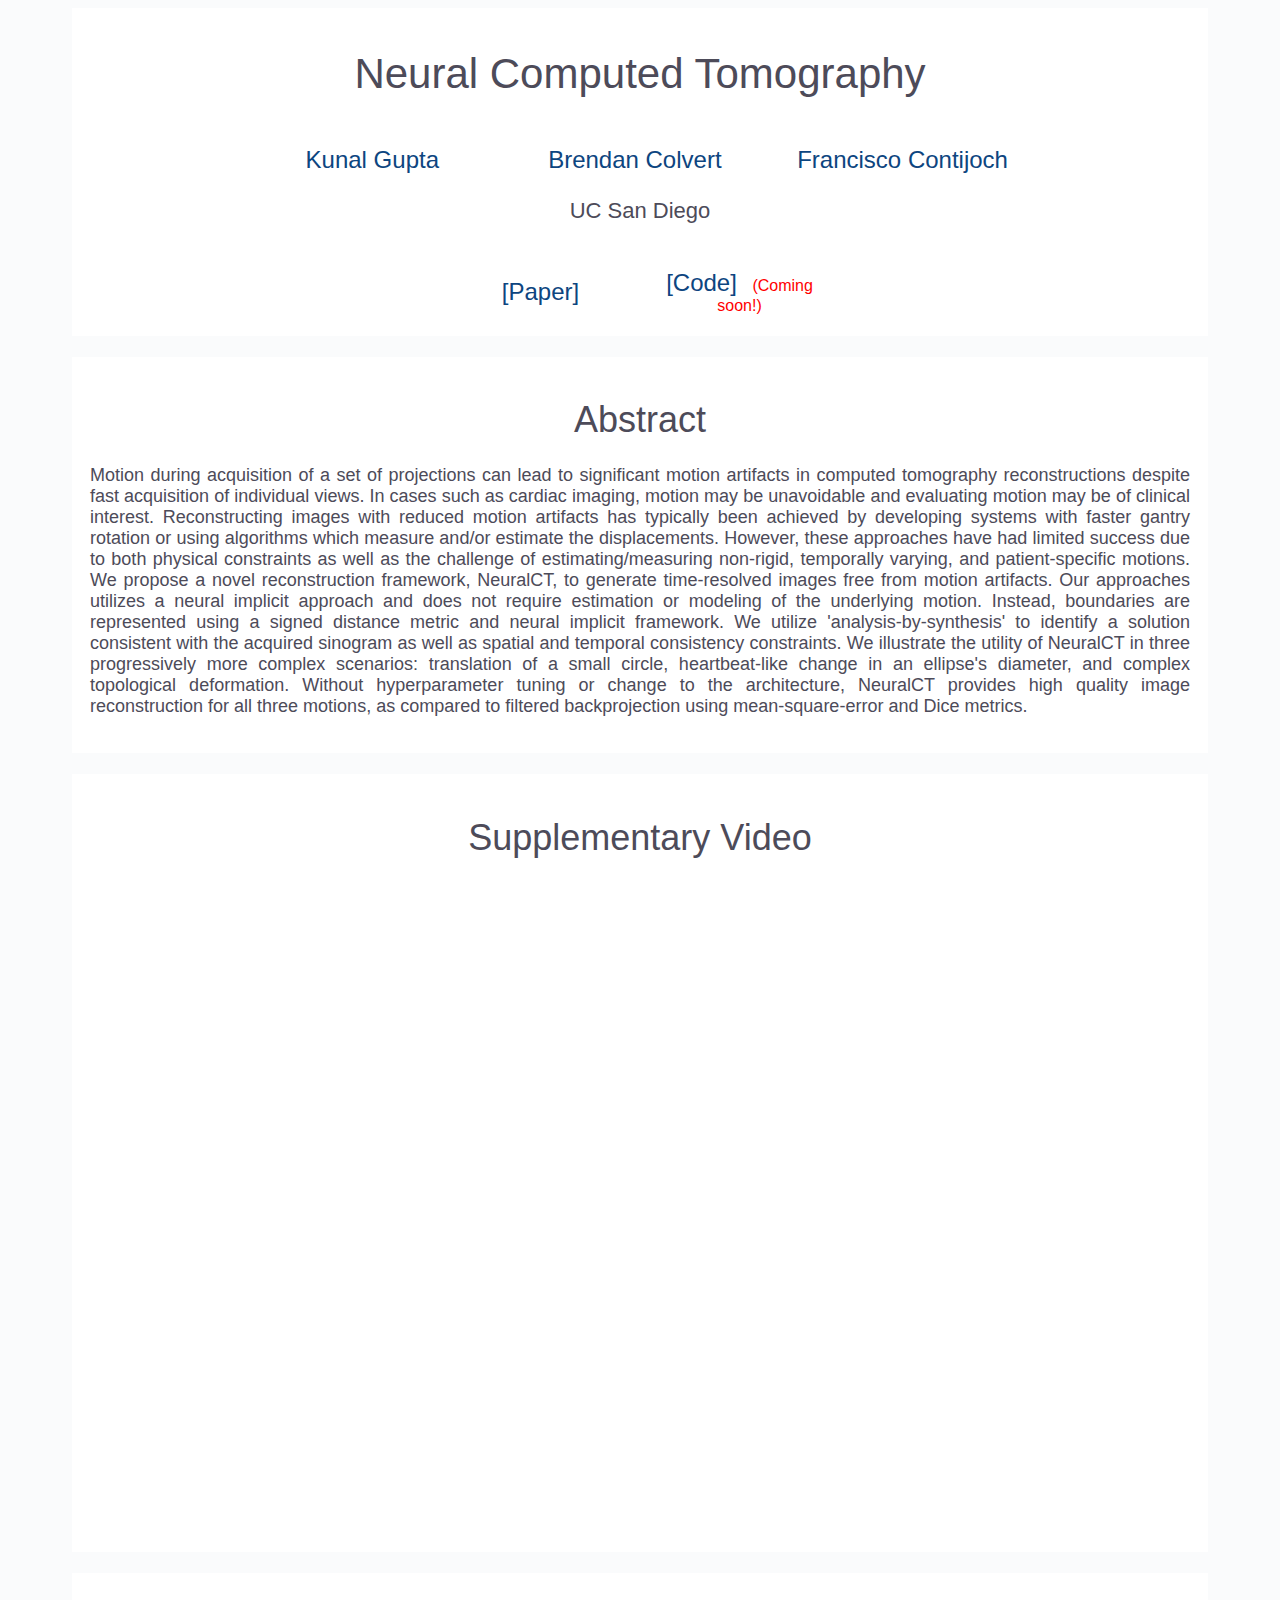
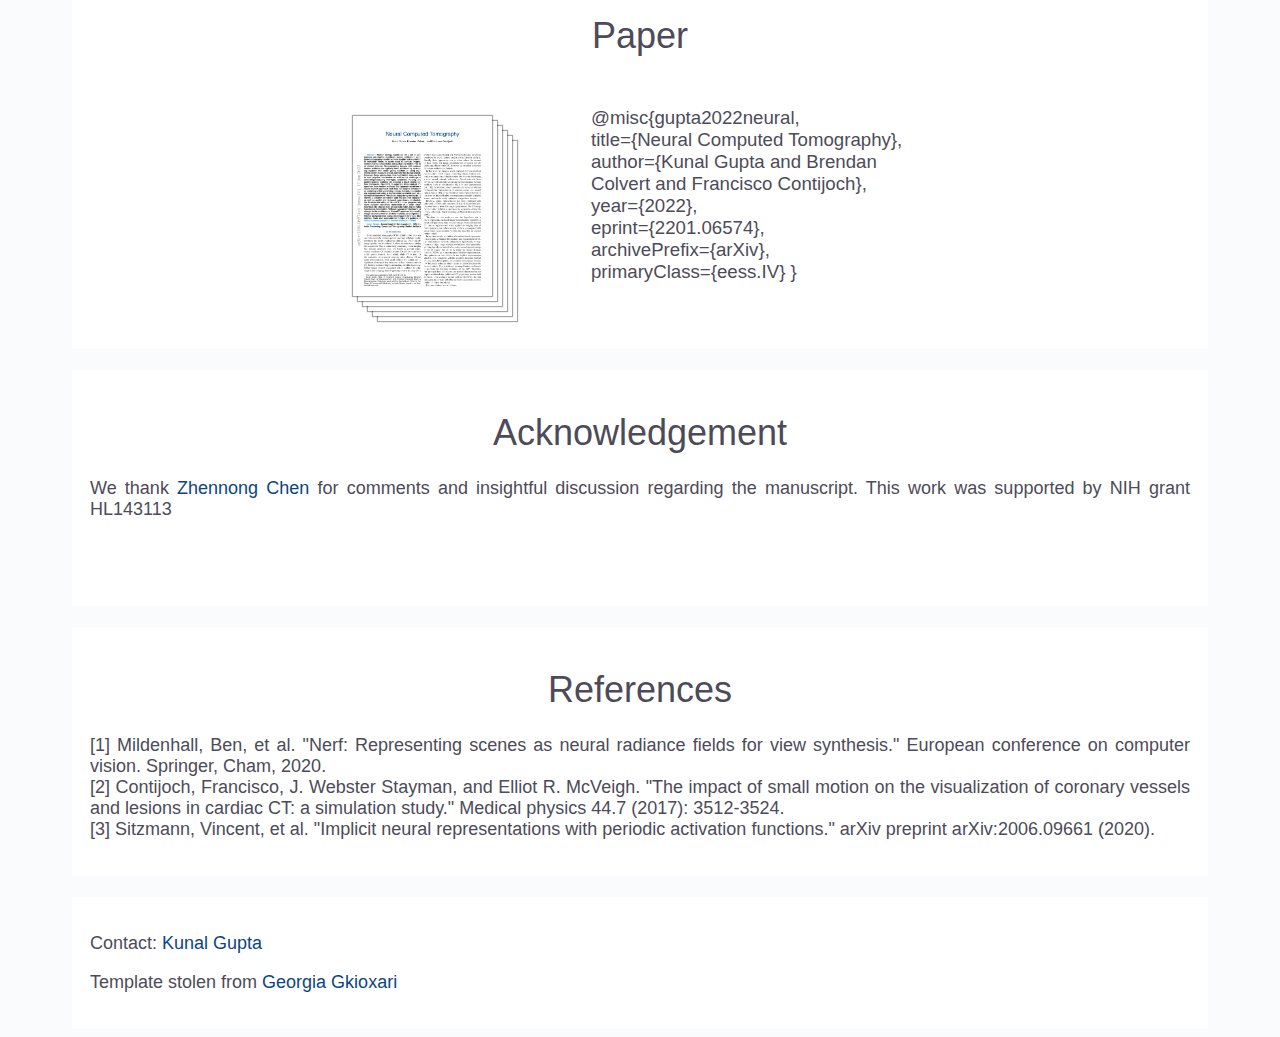
<file: projects/NeuralCT.html>
<!-- Stolen from  Georgia Gkioxari at https://gkioxari.github.io/ -->
<html>
<head>
  <title>NeuralCT</title>
  <link rel="stylesheet" type="text/css" href="css/style.css">
</head>

<body>

<div class="container">
  <h1><span style="font-size:42px">Neural Computed Tomography</span></h1>
  <br>
  <table width="800px" align="center">
    <tr>
      <td align=center width=100px>
        <center>
          <span style="font-size:24px"><a href="http://kunalmgupta.github.io/">Kunal Gupta</a></span>
        </center>
      </td>
      <td align=center width=100px>
        <center>
          <span style="font-size:24px"><a href="https://www.linkedin.com/in/brendan-colvert/">Brendan Colvert</a></span>
        </center>
      </td>
      <td align=center width=100px>
        <center>
          <span style="font-size:24px"><a href="https://contijoch.ucsd.edu/people/contijoch_francisco.html">Francisco Contijoch</a></span>
        </center>
      </td>

  </table>
  <br>
  <table>
    <tr>
      <span style="font-size: 22px"> UC San Diego </span>
    </tr>
    <br><br>
<!--     <tr>
      <span style="font-size: 20px"> NeurIPS 2020 </span>
      &nbsp <font color="red">(Spotlight)</font>
    </tr> -->
  </table>
  <br>
  <table width="400px" align="center">
    <tr>
      <td align=center width=100px>
        <center>
          <span style="font-size:24px"><a href="https://arxiv.org/abs/2201.06574">[Paper]</a></span>
        </center>
      </td>
      <td align=center width=100px>
        <center>
          <span style="font-size:24px"><a href=""> [Code] </a></span>
          &nbsp <font color="red">(Coming soon!)</font>
        </center>
      </td>
  </table>
<!--   </p> -->
  </div>
</br>

<div class="container">
  <h1>Abstract</h1>
    <p align="justify">
      Motion during acquisition of a set of projections can lead to significant motion artifacts in computed tomography reconstructions despite fast acquisition of individual views. 
In cases such as  cardiac imaging, motion may be unavoidable and evaluating motion may be of clinical interest. 
Reconstructing images with reduced motion artifacts has  typically been achieved by developing systems with faster gantry rotation or using algorithms which measure and/or estimate the displacements.
However, these approaches have had limited success due to both physical constraints as well as the challenge of estimating/measuring non-rigid, temporally varying, and patient-specific motions. 
We propose a novel reconstruction framework, NeuralCT, to generate time-resolved images free from motion artifacts. 
Our approaches utilizes a neural implicit approach and does not require estimation or modeling of the underlying motion. 
Instead, boundaries are represented using a signed distance metric and neural implicit framework.
We utilize 'analysis-by-synthesis' to identify a solution consistent with the acquired sinogram as well as spatial and temporal consistency constraints. 
We illustrate the utility of NeuralCT in three  progressively more complex scenarios: translation of a small circle, heartbeat-like change in an ellipse's diameter, and complex topological deformation. 
Without hyperparameter tuning or change to the architecture, NeuralCT provides high quality image reconstruction for all three motions, as compared to filtered backprojection using  mean-square-error and Dice metrics.
    </p>
</div>

</br>

<div class="container">
  <h1>Supplementary Video</h1>
  <iframe width="560" height="315" src="https://www.youtube.com/embed/QB4N90jZ9k4" title="YouTube video player" frameborder="0" allow="accelerometer; autoplay; clipboard-write; encrypted-media; gyroscope; picture-in-picture" allowfullscreen></iframe>
  <br><br>
  <iframe width="560" height="315" src="https://www.youtube.com/embed/mSwLJwz5xtQ" title="YouTube video player" frameborder="0" allow="accelerometer; autoplay; clipboard-write; encrypted-media; gyroscope; picture-in-picture" allowfullscreen></iframe>
        <!-- <p><embed src="https://youtu.be/eluoFC0W0Mk" width=1100px align="middle" /></p> -->
</div>

</br>

<div class="container">
  <h1> Paper</h1>
  <table align=center width=600px height=250px>
  <tr>
    <td align=left width=300px><a href="https://arxiv.org/pdf/2201.06574.pdf"><img class="layered-paper-big" style="height:180px" src="NeuralCT/NeuralCT.png"/></a></td>
    <td align=left width=500px style="color: #4d4b59; font-size:14pt">@misc{gupta2022neural,<br>
    title={Neural Computed Tomography},<br>
    author={Kunal Gupta and Brendan Colvert and Francisco Contijoch},<br>
    year={2022},<br>
    eprint={2201.06574},<br>
    archivePrefix={arXiv},<br>
    primaryClass={eess.IV}
}<br><br>

    </td>
  </tr>
  </table>
</div>

</br>

<div class="container">
  <h1>Acknowledgement</h1>
    <p align="justify">
      We thank <a href="https://sites.google.com/view/zhennong-chen">Zhennong Chen</a> for comments and insightful discussion regarding the manuscript. This work was supported by NIH grant HL143113
    </p>
</div>

</br>

<div class="container">
  <h1>References</h1>
    <p align="justify">
      [1] Mildenhall, Ben, et al. "Nerf: Representing scenes as neural radiance fields for view synthesis." European conference on computer vision. Springer, Cham, 2020.<br>
      [2] Contijoch, Francisco, J. Webster Stayman, and Elliot R. McVeigh. "The impact of small motion on the visualization of coronary vessels and lesions in cardiac CT: a simulation study." Medical physics 44.7 (2017): 3512-3524. <br>
      [3] Sitzmann, Vincent, et al. "Implicit neural representations with periodic activation functions." arXiv preprint arXiv:2006.09661 (2020). <br>
    </p>
</div>

</br>

<div class="containersmall">
  <p>Contact: <a href="mailto:k5gupta@eng.ucsd.edu">Kunal Gupta</a></p>
  <p align="left">Template stolen from <a href="https://gkioxari.github.io/meshrcnn/index.html">Georgia Gkioxari</a></p>
</div>

<!--<p align="center" class="acknowledgement">Last updated: 30 July 2012</p>-->
</body>
</html>
</file>
<file: projects/css/style.css>
/* CSS Document */


body {
	background: #fafbfc;
	/* color: #f7f7f7;*/
	color: #4d4b59;
    font-family: "HelveticaNeue-Light", "Helvetica Neue Light", "Helvetica Neue", Helvetica, Arial, "Lucida Grande", sans-serif;
    font-weight: 300;
	font-size:18px;
}

/* Headings */

h1 {
  	font-weight:300;
}


/* Hyperlinks */

a:link {
  color: #0d4580;
  text-decoration: none;
}

a:visited {
  color: #0d4580;
  text-decoration: none;
}

a:active {
  color: red;
  text-decoration: none;
}

a:hover {
  color: #f09228;
  text-decoration: none;
}


/* Main page container */


.container {
	width: 1100px;
	min-height: 200px;
	margin: 0 auto; /* top and bottom, right and left */
	border: 1px hidden #000;
	/* border: none; */
	text-align: center;
	padding: 1em 1em 1em 1em; /* top, right, bottom, left */
	color: #4d4b59;
	background: #ffffff;
}

.containersmall {
	width: 1100px;
	min-height: 10px;
	margin: 0 auto; /* top and bottom, right and left */
	border: 1px hidden #000;
	/* border: none; */
	text-align: left;
	padding: 1em 1em 1em 1em; /* top, right, bottom, left */
	color: #4d4b59;
	background: #ffffff;
}

/* Three image containers (use 25% for four, and 50% for two, etc) */
.column {
  float: left;
  width: 30.00%;
  padding: 5px;
}

.smallcolumn {
  float: left;
  width: 5.00%;
}

/* Clear floats after image containers */
.row::after {
  content: "";
  clear: both;
  display: table;
}

.layered-paper-big { /* modified from: http://css-tricks.com/snippets/css/layered-paper/ */
    box-shadow:
            0px 0px 1px 1px rgba(0,0,0,0.35), /* The top layer shadow */
            5px 5px 0 0px #fff, /* The second layer */
            5px 5px 1px 1px rgba(0,0,0,0.35), /* The second layer shadow */
            10px 10px 0 0px #fff, /* The third layer */
            10px 10px 1px 1px rgba(0,0,0,0.35), /* The third layer shadow */
            15px 15px 0 0px #fff, /* The fourth layer */
            15px 15px 1px 1px rgba(0,0,0,0.35), /* The fourth layer shadow */
            20px 20px 0 0px #fff, /* The fifth layer */
            20px 20px 1px 1px rgba(0,0,0,0.35), /* The fifth layer shadow */
            25px 25px 0 0px #fff, /* The fifth layer */
            25px 25px 1px 1px rgba(0,0,0,0.35); /* The fifth layer shadow */
    margin-left: 10px;
    margin-right: 45px;
}
</file>
